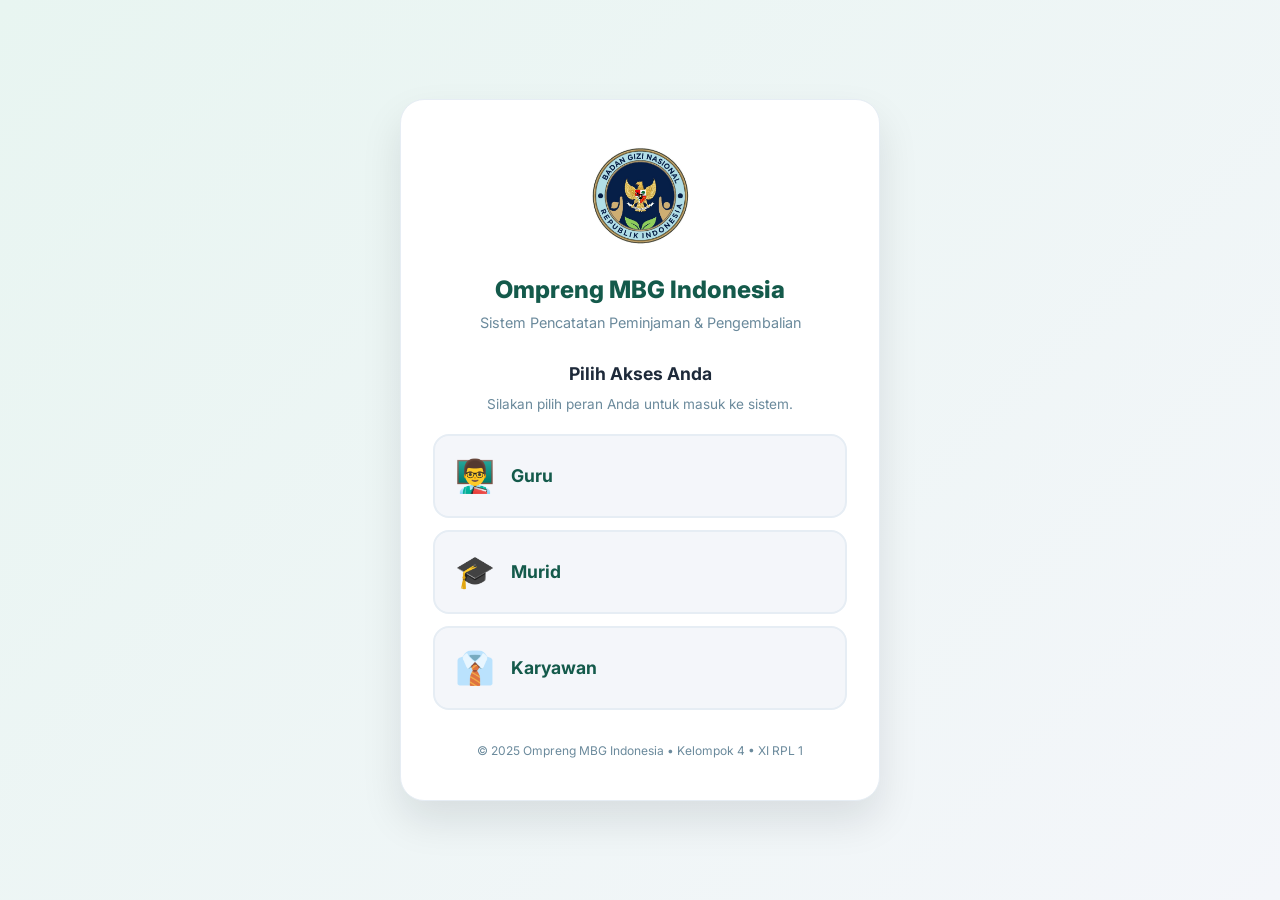
<file: Login.html>
<!DOCTYPE html>
<html lang="id">
<head>
  <meta charset="UTF-8">
  <meta name="viewport" content="width=device-width, initial-scale=1.0">
  <title>Masuk • Ompreng MBG Indonesia</title>
  <link rel="stylesheet" href="style.css">
  <link href="https://fonts.googleapis.com/css2?family=Inter:wght@400;500;600;700;800&display=swap" rel="stylesheet">
</head>
<body class="login-body">
  <div class="login-container">
    <div class="login-header">
      <img src="logo-bgn.png" alt="Logo Badan Gizi Nasional" class="login-logo">
      <h1>Ompreng MBG Indonesia</h1>
      <p>Sistem Pencatatan Peminjaman & Pengembalian</p>
    </div>

    <div class="login-roles">
      <h2>Pilih Akses Anda</h2>
      <p class="login-desc">Silakan pilih peran Anda untuk masuk ke sistem.</p>

      <div class="role-grid">
        <a href="index.html" class="role-card" onclick="setRole('Guru')">
          <div class="role-icon">👨‍🏫</div>
          <div class="role-name">Guru</div>
        </a>
        <a href="index.html" class="role-card" onclick="setRole('Murid')">
          <div class="role-icon">🎓</div>
          <div class="role-name">Murid</div>
        </a>
        <a href="index.html" class="role-card" onclick="setRole('Karyawan')">
          <div class="role-icon">👔</div>
          <div class="role-name">Karyawan</div>
        </a>
      </div>
    </div>

    <footer class="login-footer">
      <p>© 2025 Ompreng MBG Indonesia • Kelompok 4 • XI RPL 1</p>
    </footer>
  </div>

  <script>
    function setRole(role) {
      localStorage.setItem('user_role', role);
    }
  </script>
</body>
</html>
</file>
<file: style.css>
/* ============================================================
   OMPRENG MBG INDONESIA - STYLESHEET RESPONSIVE
   ============================================================ */

* { margin: 0; padding: 0; box-sizing: border-box; }

:root {
  --primary: #1e6b5c;
  --primary-dark: #145a4b;
  --primary-light: #e8f5f1;
  --accent: #f9a826;
  --red: #e63946;
  --bg: #f4f6fa;
  --surface: #ffffff;
  --text: #1e2a3a;
  --text-muted: #6b8a9c;
  --border: #e6edf4;
  --danger: #dc3545;
  --success: #198754;
  --warning: #f59e0b;
  --radius: 16px;
  --shadow-sm: 0 2px 6px rgba(0,20,30,.04);
  --shadow: 0 8px 24px rgba(0,20,30,.06);
  --shadow-lg: 0 12px 32px rgba(0,20,30,.10);
  --transition: all .2s ease;
}

html { scroll-behavior: smooth; }

body {
  font-family: 'Inter', system-ui, -apple-system, 'Segoe UI', Roboto, Arial, sans-serif;
  background: var(--bg);
  color: var(--text);
  line-height: 1.5;
  padding: 20px 16px;
  min-height: 100vh;
  -webkit-text-size-adjust: 100%;
}

.app-wrapper {
  max-width: 1200px;
  margin: 0 auto;
  display: flex;
  flex-direction: column;
  min-height: calc(100vh - 40px);
}

/* ================= HEADER ================= */
.app-header {
  background: var(--surface);
  border-radius: var(--radius);
  padding: 1rem 1.5rem;
  display: flex;
  justify-content: space-between;
  align-items: center;
  box-shadow: var(--shadow-sm);
  border: 1px solid var(--border);
  border-bottom: 3px solid var(--primary);
  margin-bottom: 16px;
  flex-wrap: wrap;
  gap: 12px;
}

.brand { display: flex; align-items: center; gap: 12px; min-width: 0; flex: 1; }

.brand-logo {
  width: 50px;
  height: 50px;
  object-fit: contain;
  flex-shrink: 0;
}

.brand-text { display: flex; flex-direction: column; min-width: 0; overflow: hidden; }

.brand-name {
  font-size: 1.2rem;
  font-weight: 800;
  color: var(--primary-dark);
  letter-spacing: -.02em;
  line-height: 1.15;
  white-space: nowrap;
  overflow: hidden;
  text-overflow: ellipsis;
}

.brand-country { color: var(--red); font-weight: 800; }

.brand-tag {
  font-size: .72rem;
  color: var(--text-muted);
  font-weight: 500;
  white-space: nowrap;
  overflow: hidden;
  text-overflow: ellipsis;
}

.header-user { display: flex; align-items: center; gap: 10px; flex-shrink: 0; }

.user-avatar {
  width: 42px;
  height: 42px;
  border-radius: 50%;
  background: linear-gradient(135deg, var(--primary), var(--accent));
  color: #fff;
  display: flex; align-items: center; justify-content: center;
  font-weight: 700; font-size: 1rem;
  box-shadow: 0 4px 10px rgba(30,107,92,.25);
  flex-shrink: 0;
}

.user-info { display: flex; flex-direction: column; line-height: 1.2; }
.user-name { font-weight: 600; font-size: .88rem; color: var(--text); }
.user-role { font-size: .72rem; color: var(--success); font-weight: 600; display: flex; align-items: center; gap: 3px; }
.user-role::before { content: "●"; color: var(--success); font-size: .6rem; }

.btn-logout {
  display: flex; align-items: center; justify-content: center;
  width: 38px; height: 38px;
  border-radius: 10px;
  background: #ffe5e8; color: #b02a37;
  text-decoration: none; font-size: 1.2rem;
  margin-left: 8px; transition: var(--transition);
}
.btn-logout:hover { background: #f5c2c7; transform: translateY(-1px); }

/* ================= NAV ================= */
.app-nav {
  background: var(--surface);
  border-radius: var(--radius);
  padding: .5rem .75rem;
  display: flex;
  gap: 4px;
  flex-wrap: wrap;
  box-shadow: var(--shadow-sm);
  border: 1px solid var(--border);
  margin-bottom: 20px;
}

.nav-link {
  padding: 10px 16px;
  border-radius: 10px;
  color: var(--text-muted);
  font-weight: 500;
  font-size: .88rem;
  text-decoration: none;
  transition: var(--transition);
  white-space: nowrap;
  flex-shrink: 0;
}

.nav-link:hover { background: var(--primary-light); color: var(--primary-dark); }
.nav-link.active { background: var(--primary); color: #fff; font-weight: 600; box-shadow: 0 4px 10px rgba(30,107,92,.25); }

/* ================= MAIN ================= */
.app-main { flex: 1; display: flex; flex-direction: column; gap: 20px; }

/* ================= HERO ================= */
.hero {
  background: linear-gradient(135deg, var(--primary) 0%, var(--primary-dark) 100%);
  border-radius: var(--radius);
  padding: 2rem;
  color: #fff;
  display: flex;
  justify-content: space-between;
  align-items: center;
  box-shadow: var(--shadow);
  gap: 20px;
  flex-wrap: wrap;
  position: relative;
  overflow: hidden;
}

.hero::before {
  content: ""; position: absolute; top: -50px; right: -50px;
  width: 200px; height: 200px; background: rgba(255,255,255,.05);
  border-radius: 50%; pointer-events: none;
}

.hero-content { flex: 1; min-width: 240px; position: relative; z-index: 1; }
.hero-badge {
  display: inline-block; background: rgba(255,255,255,.2); color: #fff;
  padding: 5px 12px; border-radius: 30px; font-size: .75rem; font-weight: 600;
  margin-bottom: 10px; border: 1px solid rgba(255,255,255,.3);
}
.hero h1 { font-size: 1.75rem; font-weight: 800; margin-bottom: 8px; letter-spacing: -.02em; line-height: 1.2; }
.hero-desc { font-size: .92rem; opacity: .92; margin-bottom: 18px; max-width: 540px; }
.hero-actions { display: flex; gap: 10px; flex-wrap: wrap; }
.hero-illustration { font-size: 6rem; line-height: 1; filter: drop-shadow(0 8px 16px rgba(0,0,0,.2)); flex-shrink: 0; }

/* ================= BUTTON ================= */
.btn {
  display: inline-flex; align-items: center; justify-content: center; gap: 6px;
  padding: 11px 22px; border-radius: 12px; font-weight: 600; font-size: .9rem;
  text-decoration: none; border: none; cursor: pointer; transition: var(--transition);
  font-family: inherit; white-space: nowrap; text-align: center;
}

.btn-primary { background: #fff; color: var(--primary-dark); box-shadow: 0 4px 12px rgba(0,0,0,.15); }
.btn-primary:hover { background: #f0faf7; transform: translateY(-1px); box-shadow: 0 6px 16px rgba(0,0,0,.2); }
.btn-secondary { background: rgba(255,255,255,.2); color: #fff; border: 1.5px solid rgba(255,255,255,.4); }
.btn-secondary:hover { background: rgba(255,255,255,.3); }
.btn-ghost { background: transparent; color: var(--text-muted); border: 1.5px solid var(--border); }
.btn-ghost:hover { background: var(--bg); color: var(--text); }
.btn-danger { background: var(--danger); color: #fff; }
.btn-danger:hover { background: #b02a37; }
.btn-sm { padding: 8px 14px; font-size: .8rem; }
.btn-icon {
  padding: 6px 10px; font-size: .8rem; border-radius: 8px;
  background: var(--bg); border: 1px solid var(--border); color: var(--text);
  cursor: pointer; transition: var(--transition); white-space: nowrap;
}
.btn-icon:hover { background: var(--primary-light); color: var(--primary-dark); }
.card .btn-primary { background: var(--primary); color: #fff; box-shadow: 0 4px 12px rgba(30,107,92,.3); }
.card .btn-primary:hover { background: var(--primary-dark); }

/* ================= STATS ================= */
.stats-grid { display: grid; grid-template-columns: repeat(auto-fit, minmax(180px, 1fr)); gap: 14px; }
.stat-card {
  background: var(--surface); border-radius: var(--radius); padding: 1.15rem 1.25rem;
  display: flex; align-items: center; gap: 12px; box-shadow: var(--shadow-sm);
  border: 1px solid var(--border); transition: var(--transition); min-width: 0;
}
.stat-card:hover { transform: translateY(-2px); box-shadow: var(--shadow); }
.stat-icon { width: 48px; height: 48px; border-radius: 14px; display: flex; align-items: center; justify-content: center; font-size: 1.4rem; flex-shrink: 0; }
.stat-icon-blue { background: #e3efff; }
.stat-icon-orange { background: #fff1e0; }
.stat-icon-green { background: #e3f7ee; }
.stat-icon-purple { background: #f0e9ff; }
.stat-body { display: flex; flex-direction: column; min-width: 0; }
.stat-value { font-size: 1.6rem; font-weight: 800; color: var(--primary-dark); line-height: 1.1; }
.stat-label { font-size: .78rem; color: var(--text-muted); font-weight: 500; white-space: nowrap; overflow: hidden; text-overflow: ellipsis; }

/* ================= CARD ================= */
.card { background: var(--surface); border-radius: var(--radius); padding: 1.5rem; box-shadow: var(--shadow-sm); border: 1px solid var(--border); }
.card-header { display: flex; justify-content: space-between; align-items: center; margin-bottom: 16px; flex-wrap: wrap; gap: 10px; }
.card-header h2 { font-size: 1.1rem; font-weight: 700; color: var(--text); }
.link-view-all { font-size: .85rem; color: var(--primary); font-weight: 600; text-decoration: none; white-space: nowrap; }
.link-view-all:hover { text-decoration: underline; }

/* ================= TABLE ================= */
.table-wrapper { overflow-x: auto; border-radius: 12px; -webkit-overflow-scrolling: touch; }
.data-table { width: 100%; border-collapse: collapse; font-size: .88rem; min-width: 600px; }
.data-table thead th { background: #f0f6fc; color: #0f3b4f; font-weight: 600; text-align: left; padding: 12px 14px; border-bottom: 2px solid #c9dceb; white-space: nowrap; font-size: .82rem; letter-spacing: .02em; }
.data-table tbody td { padding: 12px 14px; border-bottom: 1px solid var(--border); vertical-align: middle; }
.data-table tbody tr:last-child td { border-bottom: none; }
.data-table tbody tr:hover { background: #f8fbfd; }
.empty-state { text-align: center; color: var(--text-muted); padding: 32px !important; font-style: italic; }

/* Header Grup Tabel */
.table-group-header td {
  background: #e8f5f1;
  color: var(--primary-dark);
  font-size: 0.9rem;
  padding: 10px 14px;
  border-bottom: 2px solid #c8e6df;
}

/* ================= BADGE ================= */
.badge { display: inline-block; padding: 5px 12px; border-radius: 30px; font-size: .72rem; font-weight: 600; white-space: nowrap; }
.badge-dipinjam { background: #fff2e0; color: #a25e1a; border: 1px solid #f2d8b8; }
.badge-kembali { background: #e0f2e9; color: #1e6b3b; border: 1px solid #b5dcc8; }
.badge-terlambat, .badge-danger { background: #ffe5e8; color: #b02a37; border: 1px solid #f5c2c7; }

/* ================= FORM ================= */
.form-grid { display: grid; grid-template-columns: repeat(auto-fit, minmax(240px, 1fr)); gap: 16px; }
.form-group-full { grid-column: 1 / -1; }
.form-group { display: flex; flex-direction: column; gap: 6px; margin-bottom: 4px; }
.form-group label { font-size: .84rem; font-weight: 600; color: var(--text); }
.req { color: var(--danger); }
.form-control {
  width: 100%; padding: 11px 14px; border: 1.5px solid var(--border);
  border-radius: 12px; font-size: .9rem; font-family: inherit;
  color: var(--text); background: var(--surface); transition: var(--transition);
  -webkit-appearance: none; appearance: none;
}
select.form-control {
  background-image: url("data:image/svg+xml,%3Csvg xmlns='http://www.w3.org/2000/svg' width='12' height='8' viewBox='0 0 12 8'%3E%3Cpath fill='%236b8a9c' d='M6 8L0 0h12z'/%3E%3C/svg%3E");
  background-repeat: no-repeat; background-position: right 14px center; padding-right: 38px;
}
.form-control:focus { outline: none; border-color: var(--primary); box-shadow: 0 0 0 4px rgba(30,107,92,.1); }
.form-control::placeholder { color: #a8bccb; }
textarea.form-control { resize: vertical; min-height: 70px; }
.form-actions { display: flex; gap: 10px; margin-top: 20px; flex-wrap: wrap; }

/* ================= PAGE HEADER ================= */
.page-header { background: var(--surface); border-radius: var(--radius); padding: 1.5rem; box-shadow: var(--shadow-sm); border: 1px solid var(--border); }
.page-header h1 { font-size: 1.4rem; font-weight: 800; color: var(--text); margin-bottom: 4px; letter-spacing: -.02em; line-height: 1.25; }
.page-desc { color: var(--text-muted); font-size: .9rem; }

/* ================= DETAIL BOX ================= */
.detail-box { background: var(--primary-light); border-radius: 12px; padding: 1.25rem; margin: 16px 0; border: 1px solid #c8e6df; }
.detail-grid { display: grid; grid-template-columns: repeat(auto-fit, minmax(160px, 1fr)); gap: 14px; }
.detail-grid > div { display: flex; flex-direction: column; gap: 2px; }
.detail-label { font-size: .72rem; color: #417a6b; font-weight: 600; text-transform: uppercase; letter-spacing: .03em; }
.detail-value { font-size: .92rem; font-weight: 600; color: var(--primary-dark); word-break: break-word; }
.hidden { display: none !important; }

/* ================= FILTER BAR ================= */
.filter-bar { display: flex; gap: 16px; flex-wrap: wrap; align-items: flex-end; }
.filter-bar .form-group { flex: 1; min-width: 180px; margin-bottom: 0; }
.filter-bar .btn { margin-bottom: 0; }

/* ================= QUICK MENU ================= */
.quick-menu { display: grid; grid-template-columns: repeat(auto-fit, minmax(160px, 1fr)); gap: 14px; }
.quick-item { background: var(--bg); border-radius: 14px; padding: 1.5rem 1rem; display: flex; flex-direction: column; align-items: center; gap: 10px; text-decoration: none; color: var(--text); border: 1.5px solid var(--border); transition: var(--transition); text-align: center; }
.quick-item:hover { background: var(--primary-light); border-color: var(--primary); transform: translateY(-2px); box-shadow: var(--shadow); }
.quick-icon { font-size: 2rem; }
.quick-label { font-weight: 600; font-size: .88rem; }

/* ================= TOAST ================= */
.toast {
  position: fixed; bottom: 20px; left: 50%; transform: translateX(-50%) translateY(100px);
  background: var(--text); color: #fff; padding: 14px 22px; border-radius: 12px;
  font-size: .88rem; font-weight: 500; box-shadow: var(--shadow-lg); opacity: 0;
  pointer-events: none; transition: all .3s cubic-bezier(.68,-.55,.265,1.55);
  z-index: 1000; max-width: calc(100vw - 32px); text-align: center;
}
.toast.show { opacity: 1; transform: translateX(-50%) translateY(0); pointer-events: auto; }
.toast.success { background: var(--success); }
.toast.error { background: var(--danger); }
.toast.warning { background: var(--warning); }

/* ================= FOOTER ================= */
.app-footer { text-align: center; padding: 1.5rem 1rem; color: var(--text-muted); font-size: .82rem; margin-top: 20px; }
.app-footer strong { color: var(--primary-dark); }

/* ================= LOGIN PAGE ================= */
.login-body { display: flex; align-items: center; justify-content: center; min-height: 100vh; background: linear-gradient(135deg, #e8f5f1 0%, #f4f6fa 100%); padding: 20px; }
.login-container { background: var(--surface); border-radius: 24px; padding: 2.5rem 2rem; max-width: 480px; width: 100%; box-shadow: 0 20px 40px rgba(0, 20, 30, 0.1); border: 1px solid var(--border); text-align: center; }
.login-header h1 { font-size: 1.5rem; font-weight: 800; color: var(--primary-dark); margin-bottom: 4px; }
.login-header p { font-size: 0.9rem; color: var(--text-muted); margin-bottom: 28px; }
.login-logo { width: 110px; height: 110px; object-fit: contain; margin-bottom: 16px; }
.login-roles h2 { font-size: 1.1rem; font-weight: 700; color: var(--text); margin-bottom: 6px; }
.login-desc { font-size: 0.85rem; color: var(--text-muted); margin-bottom: 20px; }
.role-grid { display: grid; grid-template-columns: 1fr; gap: 12px; }
.role-card { display: flex; align-items: center; gap: 16px; padding: 16px 20px; background: var(--bg); border: 2px solid var(--border); border-radius: 16px; text-decoration: none; color: var(--text); transition: var(--transition); }
.role-card:hover { border-color: var(--primary); background: var(--primary-light); transform: translateY(-2px); box-shadow: var(--shadow); }
.role-icon { font-size: 2rem; }
.role-name { font-size: 1.1rem; font-weight: 700; color: var(--primary-dark); }
.login-footer { margin-top: 32px; font-size: 0.75rem; color: var(--text-muted); }

/* ============================================================
   RESPONSIVE
   ============================================================ */
@media (max-width: 900px) {
  .hero h1 { font-size: 1.55rem; }
  .hero-illustration { font-size: 5rem; }
  .brand-name { font-size: 1.1rem; }
  .stats-grid { grid-template-columns: repeat(2, 1fr); }
}

@media (max-width: 768px) {
  body { padding: 12px 10px; }
  .app-header { padding: .9rem 1rem; gap: 10px; }
  .brand-logo { width: 42px; height: 42px; }
  .brand-name { font-size: 1rem; }
  .brand-tag { font-size: .68rem; }
  .user-avatar { width: 36px; height: 36px; font-size: .9rem; }
  .user-name { font-size: .82rem; }
  .user-role { font-size: .68rem; }
  .app-nav { padding: .4rem .5rem; overflow-x: auto; flex-wrap: nowrap; -webkit-overflow-scrolling: touch; scrollbar-width: none; }
  .app-nav::-webkit-scrollbar { display: none; }
  .nav-link { padding: 9px 14px; font-size: .82rem; }
  .hero { padding: 1.4rem 1.2rem; text-align: left; }
  .hero h1 { font-size: 1.35rem; }
  .hero-desc { font-size: .86rem; margin-bottom: 14px; }
  .hero-illustration { display: none; }
  .stats-grid { grid-template-columns: repeat(2, 1fr); gap: 10px; }
  .stat-card { padding: .9rem; gap: 10px; }
  .stat-icon { width: 40px; height: 40px; font-size: 1.15rem; }
  .stat-value { font-size: 1.3rem; }
  .stat-label { font-size: .7rem; }
  .card { padding: 1.1rem; }
  .card-header h2 { font-size: 1rem; }
  .page-header h1 { font-size: 1.2rem; }
  .page-desc { font-size: .84rem; }
  .data-table { font-size: .8rem; }
  .data-table thead th, .data-table tbody td { padding: 9px 10px; }
  .form-grid { grid-template-columns: 1fr; gap: 12px; }
  .filter-bar { flex-direction: column; align-items: stretch; }
  .filter-bar .form-group { min-width: 100%; }
  .btn { padding: 10px 18px; font-size: .85rem; }
  .form-actions .btn { flex: 1; }
  .quick-menu { grid-template-columns: 1fr; }
  .detail-grid { grid-template-columns: 1fr 1fr; }
  .login-container { padding: 2rem 1.5rem; }
}

@media (max-width: 480px) {
  body { padding: 10px 8px; }
  .app-header { padding: .8rem .9rem; flex-wrap: nowrap; }
  .brand { gap: 8px; }
  .brand-logo { width: 36px; height: 36px; }
  .brand-name { font-size: .92rem; }
  .brand-tag { display: none; }
  .header-user { gap: 0; }
  .user-info { display: none; }
  .btn-logout { width: 34px; height: 34px; font-size: 1rem; margin-left: 4px; }
  .nav-link { padding: 8px 12px; font-size: .78rem; }
  .hero { padding: 1.2rem 1rem; }
  .hero h1 { font-size: 1.2rem; }
  .hero-desc { font-size: .82rem; }
  .hero-badge { font-size: .68rem; padding: 4px 10px; }
  .hero-actions { flex-direction: column; }
  .hero-actions .btn { width: 100%; }
  .stats-grid { grid-template-columns: 1fr 1fr; gap: 8px; }
  .stat-card { padding: .8rem .7rem; gap: 8px; flex-direction: column; text-align: center; }
  .stat-icon { width: 36px; height: 36px; font-size: 1rem; }
  .stat-value { font-size: 1.25rem; }
  .stat-label { font-size: .66rem; white-space: normal; }
  .card { padding: 1rem .85rem; border-radius: 14px; }
  .page-header { padding: 1.1rem; }
  .page-header h1 { font-size: 1.1rem; }
  .detail-grid { grid-template-columns: 1fr; gap: 10px; }
  .detail-box { padding: 1rem; }
  .data-table { font-size: .75rem; min-width: 540px; }
  .data-table thead th, .data-table tbody td { padding: 8px; }
  .btn { padding: 10px 16px; font-size: .82rem; }
  .btn-icon { padding: 5px 8px; font-size: .72rem; }
  .form-actions { flex-direction: column; }
  .form-actions .btn { width: 100%; }
  .card-header { flex-direction: column; align-items: stretch; gap: 8px; }
  .card-header .btn, .card-header .link-view-all { text-align: center; }
  .toast { bottom: 12px; padding: 12px 18px; font-size: .82rem; border-radius: 10px; }
  .app-footer { font-size: .75rem; padding: 1.2rem .8rem; }
  .login-container { padding: 2rem 1.25rem; }
  .login-logo { width: 85px; height: 85px; }
  .login-header h1 { font-size: 1.25rem; }
}
</file>
